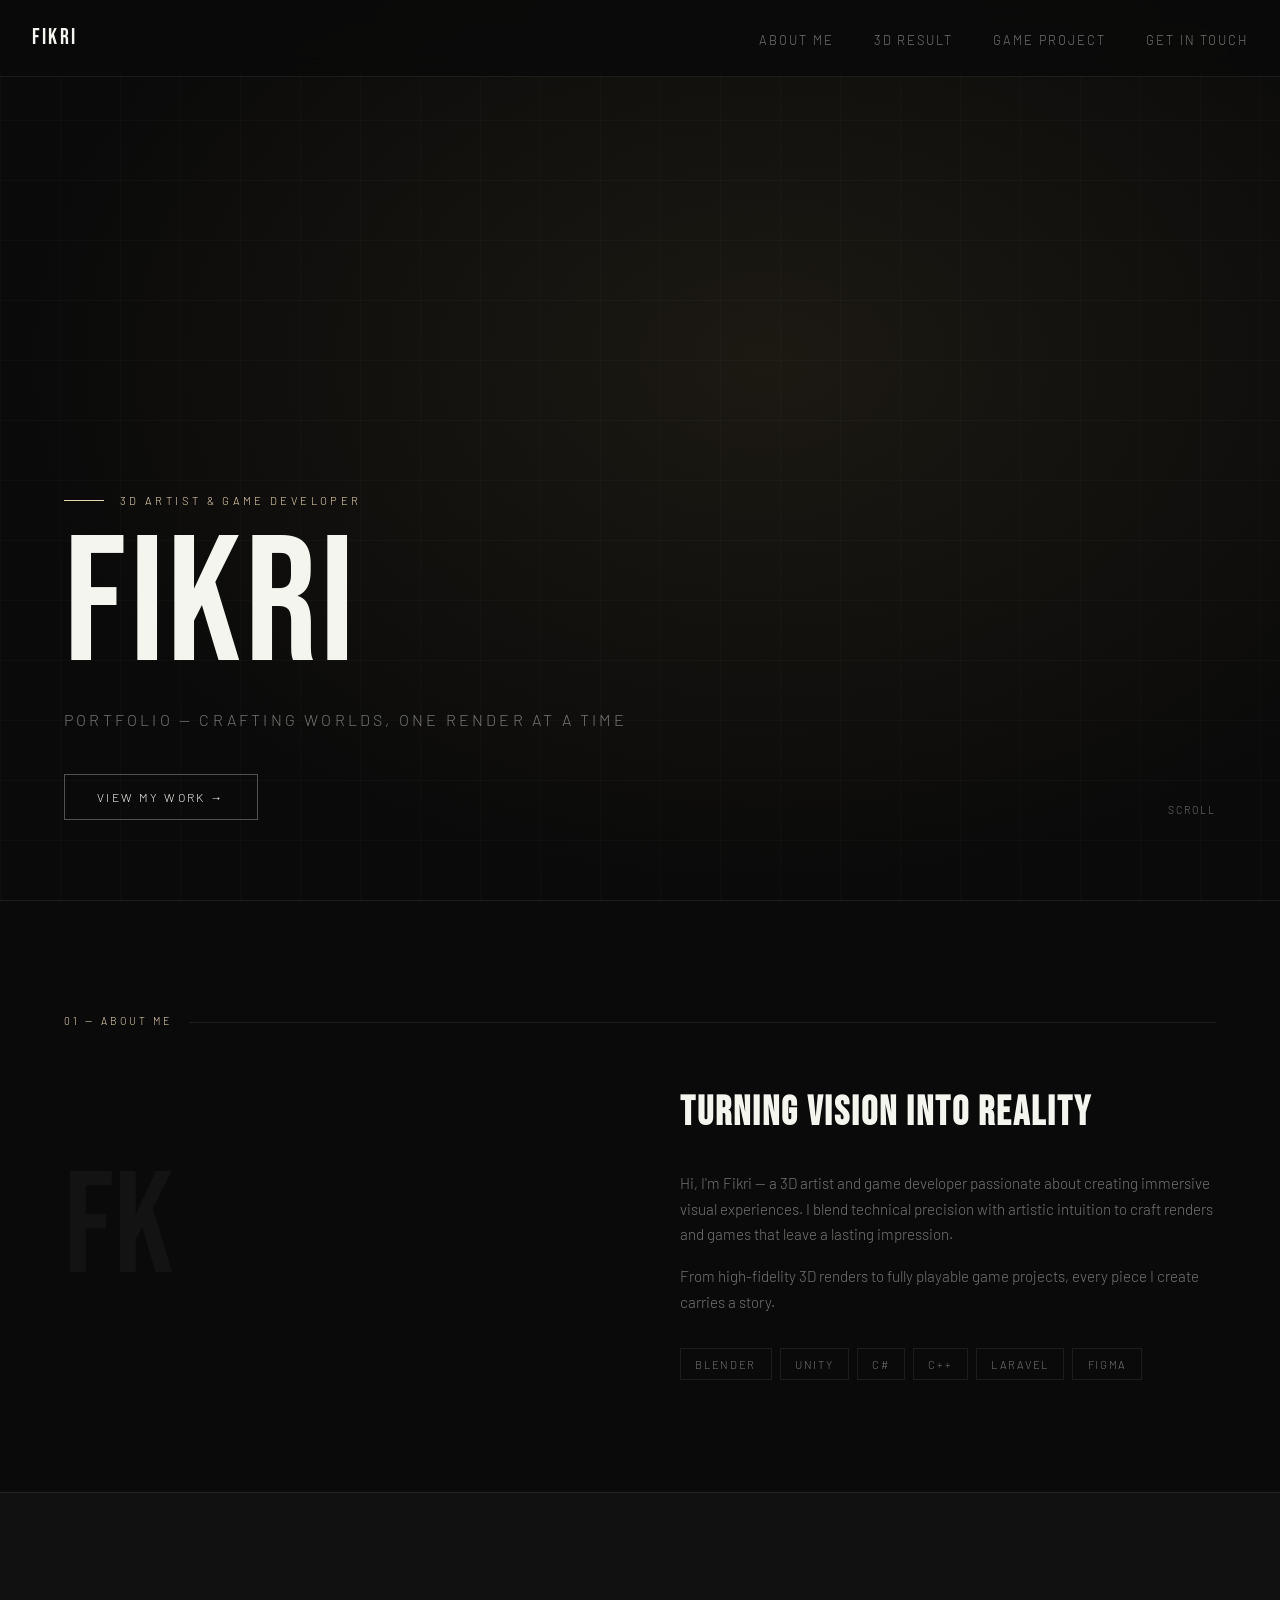
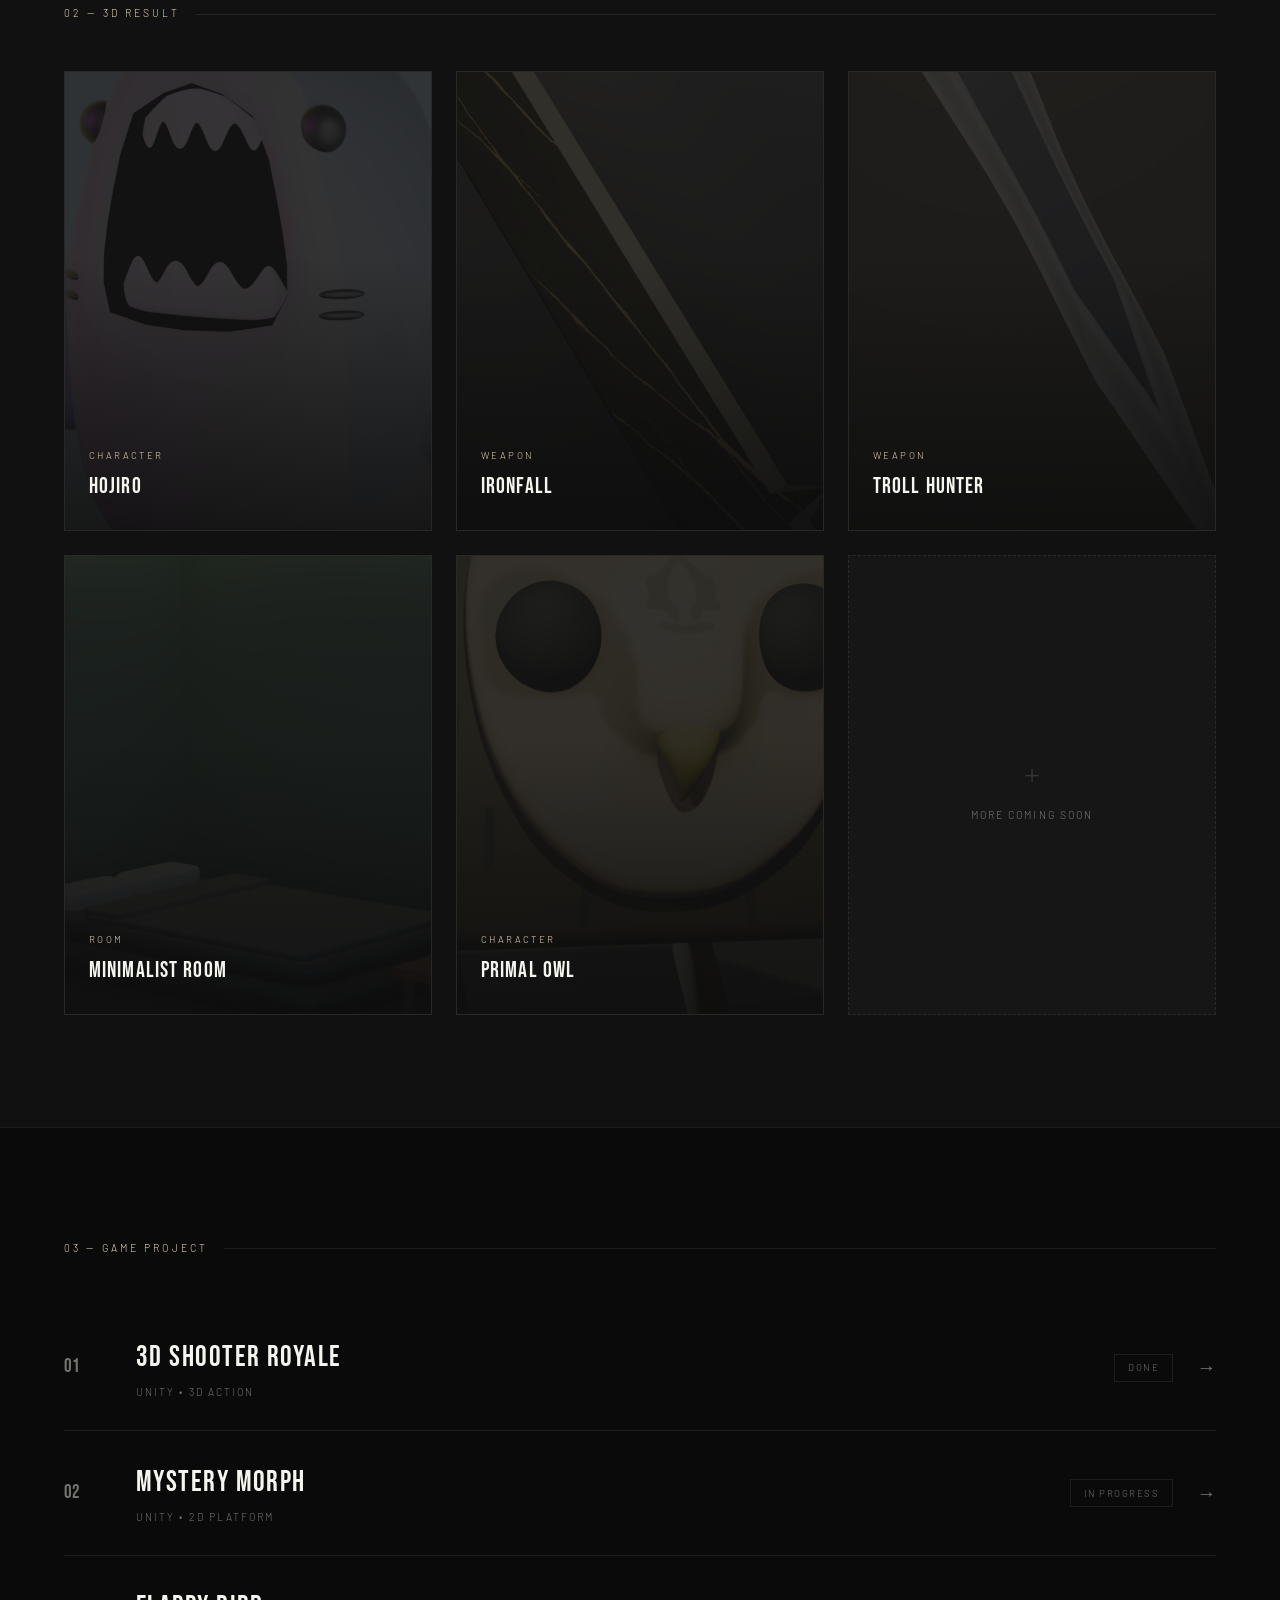
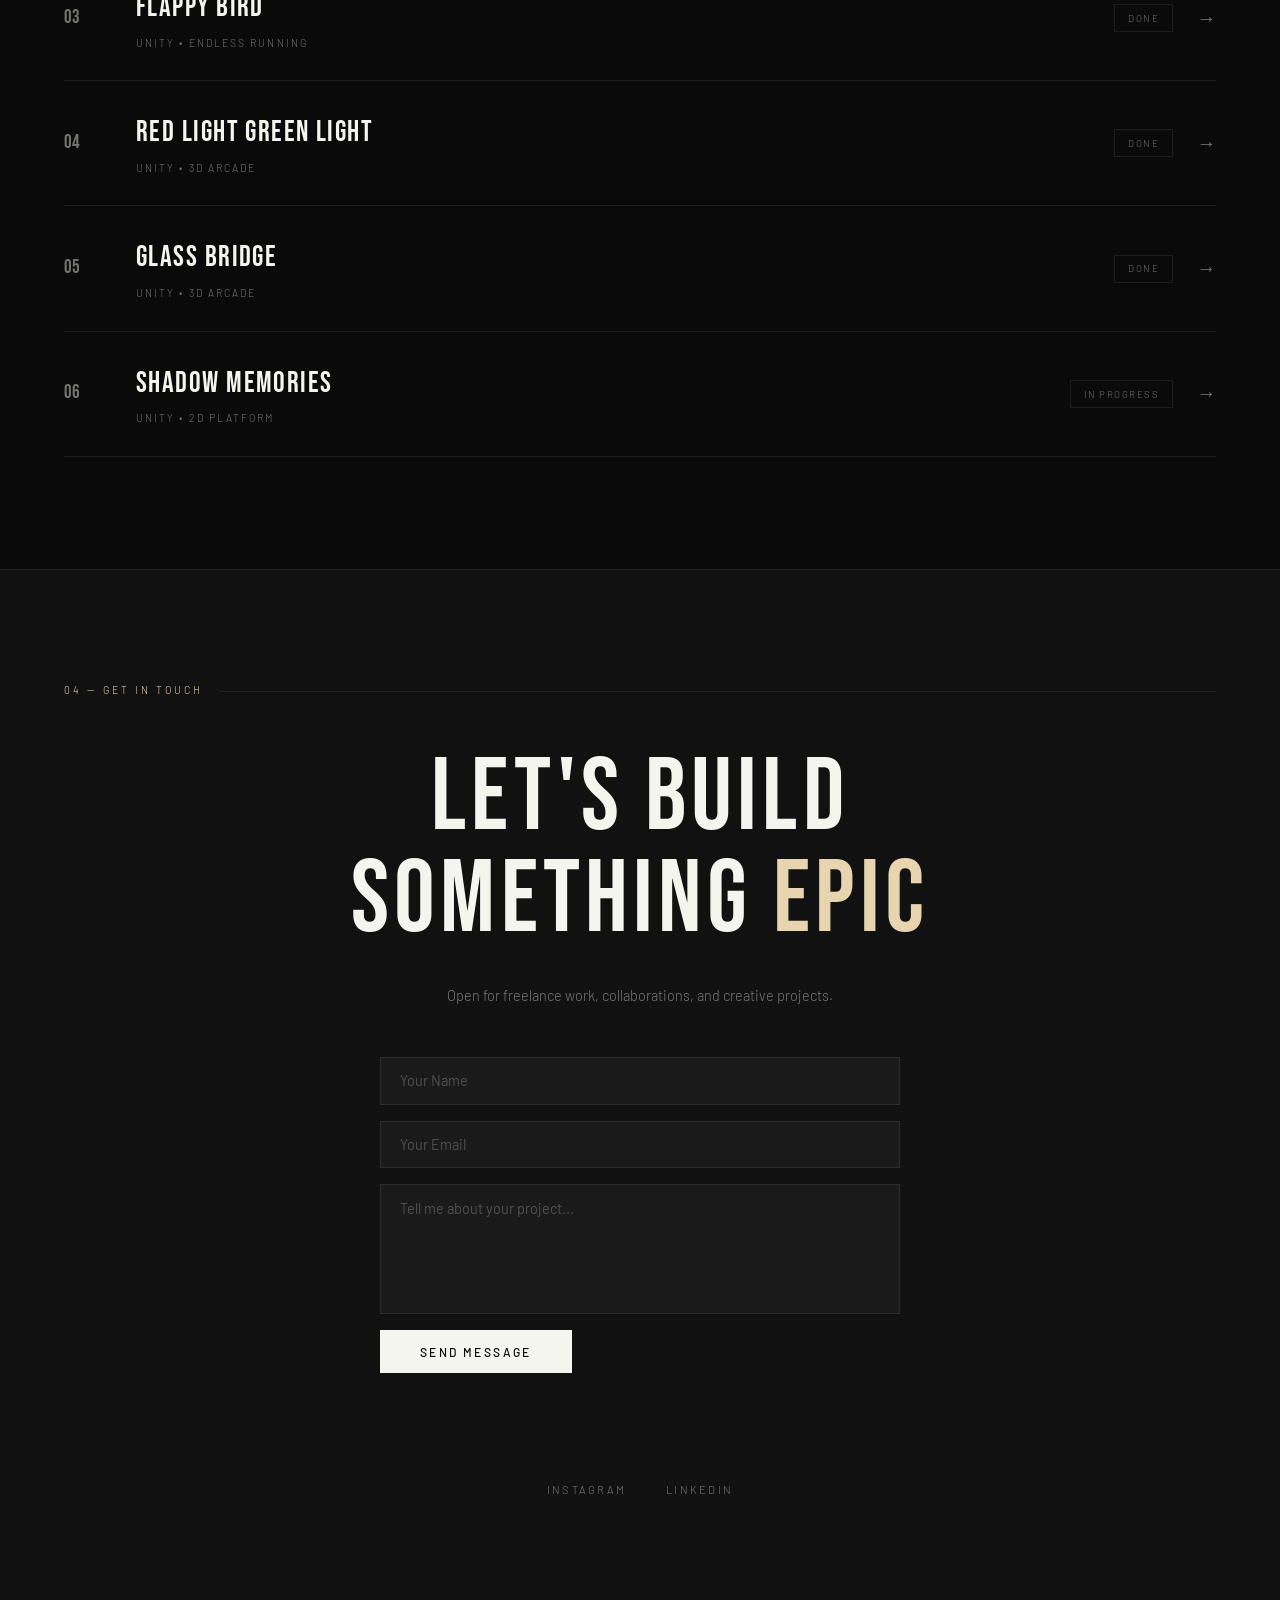
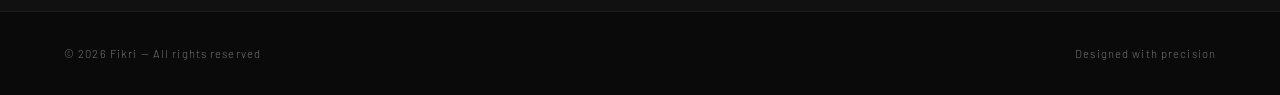
<file: index.html>
<!DOCTYPE html>
<html lang="en">
<head>
<meta charset="UTF-8"/>
<meta name="viewport" content="width=device-width, initial-scale=1.0"/>
<title>Fikri Portfolio</title>
<link href="https://fonts.googleapis.com/css2?family=Bebas+Neue&family=Barlow:wght@300;400;500&display=swap" rel="stylesheet"/>
<link rel="stylesheet" href="style.css"/>
</head>
<body>

<nav>
  <div class="nav-logo">FIKRI</div>
  <ul class="nav-links">
    <li><a href="#about">About Me</a></li>
    <li><a href="#works">3D Result</a></li>
    <li><a href="#games">Game Project</a></li>
    <li><a href="#contact">Get In Touch</a></li>
  </ul>
  <button class="hamburger" id="hamburger" onclick="toggleMenu()" aria-label="Toggle menu">
    <span></span><span></span><span></span>
  </button>
</nav>

<div class="nav-drawer" id="drawer">
  <a href="#about" onclick="closeMenu()">About Me</a>
  <a href="#works" onclick="closeMenu()">3D Result</a>
  <a href="#games" onclick="closeMenu()">Game Project</a>
  <a href="#contact" onclick="closeMenu()">Get In Touch</a>
</div>

<!-- HERO -->
<section class="hero" id="home">
  <div class="hero-bg"></div>
  <div class="hero-grid"></div>
  <div class="hero-content">
    <div class="hero-eyebrow">3D Artist &amp; Game Developer</div>
    <div class="hero-name">FIKRI</div>
    <div class="hero-sub">Portfolio — Crafting worlds, one render at a time</div>
    <a class="hero-cta" href="#works">View My Work &rarr;</a>
  </div>
  <div class="hero-scroll">
    <div class="scroll-line"></div>
    Scroll
  </div>
</section>

<!-- ABOUT -->
<section id="about">
  <div class="section-label">01 &mdash; About Me</div>
  <div class="about-grid">
    <div class="about-number">FK</div>
    <div class="about-text">
      <h2>Turning Vision Into Reality</h2>
      <p>Hi, I'm Fikri — a 3D artist and game developer passionate about creating immersive visual experiences. I blend technical precision with artistic intuition to craft renders and games that leave a lasting impression.</p>
      <p>From high-fidelity 3D renders to fully playable game projects, every piece I create carries a story.</p>
      <div class="about-tags">
        <span class="tag">Blender</span>
        <span class="tag">Unity</span>
        <span class="tag">C#</span>
        <span class="tag">C++</span>
        <span class="tag">Laravel</span>
        <span class="tag">Figma</span>
        <!-- <span class="tag">Cinema 4D</span> -->
        <!-- <span class="tag">Unreal Engine</span> -->
        <!-- <span class="tag">Substance Painter</span> -->
        <!-- <span class="tag">After Effects</span> -->
      </div>
    </div>
  </div>
</section>


<!-- 3D WORKS -->
<section id="works">
  <div class="section-label">02 &mdash; 3D Result</div>
  <div class="works-grid">

    <div class="work-card" onclick="goToGallery('hojiro')">
      <div class="work-visual">
        <img src="img/HOJIRO/HOJIROOVERVIEW.png" alt="Hojiro">
      </div>
      <div class="work-overlay"></div>
      <div class="work-info"><div class="work-cat">Character</div><div class="work-title">Hojiro</div></div>
    </div>

    <div class="work-card" onclick="goToGallery('ironfall')">
      <div class="work-visual">
        <img src="img/IRONFALL/IRONFALLOVERVIEW.png" alt="Ironfall">
      </div>
      <div class="work-overlay"></div>
      <div class="work-info"><div class="work-cat">Weapon</div><div class="work-title">Ironfall</div></div>
    </div>

    <div class="work-card" onclick="goToGallery('ironshard')">
      <div class="work-visual">
        <img src="img/IRONSHARD/IronShard_LowPoly.png" alt="Troll Hunter">
      </div>
      <div class="work-overlay"></div>
      <div class="work-info"><div class="work-cat">Weapon</div><div class="work-title">Troll Hunter</div></div>
    </div>

    <div class="work-card" onclick="goToGallery('room')">
      <div class="work-visual">
        <img src="img/ROOM/ROOMOVERVIEW.png" alt="Minimalist Room">
      </div>
      <div class="work-overlay"></div>
      <div class="work-info"><div class="work-cat">Room</div><div class="work-title">Minimalist Room</div></div>
    </div>

    <div class="work-card" onclick="goToGallery('primalowl')">
      <div class="work-visual">
        <img src="img/PRIMALOWL/PRIMAL_OWL.png" alt="Primal Owl">
      </div>
      <div class="work-overlay"></div>
      <div class="work-info"><div class="work-cat">Character</div><div class="work-title">Primal Owl</div></div>
    </div>

    <div class="work-card" style="border-style:dashed; display:flex; align-items:center; justify-content:center; cursor:default;">
      <div style="text-align:center; color:var(--muted);">
        <div style="font-size:2rem; margin-bottom:0.5rem; opacity:0.3;">+</div>
        <div style="font-size:0.65rem; letter-spacing:0.2em; text-transform:uppercase;">More Coming Soon</div>
      </div>
    </div>

  </div>
</section>

<!-- GAME PROJECTS -->
<section id="games">
  <div class="section-label">03 &mdash; Game Project</div>

  <!-- 3D Shooter -->
  <div class="games-list">
    <div class="game-row" onclick="goToGame('shooterroyale')">
      <div class="game-left">
        <div class="game-num">01</div>
        <div>
          <div class="game-name">3D Shooter Royale</div>
          <div class="game-platform">Unity &bull; 3D Action</div>
        </div>
      </div>
      <div class="game-right">
        <span class="game-badge">Done</span>
        <span class="arrow">→</span>
      </div>
    </div>
    
    <!-- Mystery Norph -->
    <div class="games-list">
      <div class="game-row" onclick="goToGame('mysterymorph')">
        <div class="game-left">
          <div class="game-num">02</div>
          <div>
            <div class="game-name">Mystery Morph</div>
            <div class="game-platform">Unity &bull; 2D Platform</div>
          </div>
        </div>
        <div class="game-right">
          <span class="game-badge">In Progress</span>
          <span class="arrow">→</span>
        </div>
      </div>
      
    <!-- Flappy Bird -->
    <div class="games-list">
      <div class="game-row" onclick="goToGame('flappybird')">
        <div class="game-left">
          <div class="game-num">03</div>
          <div>
            <div class="game-name">Flappy Bird</div>
            <div class="game-platform">Unity &bull; Endless Running</div>
          </div>
        </div>
        <div class="game-right">
          <span class="game-badge">Done</span>
          <span class="arrow">→</span>
        </div>
      </div>

    <!-- RLGL -->
    <div class="games-list">
      <div class="game-row" onclick="goToGame('rlgl')">
        <div class="game-left">
          <div class="game-num">04</div>
          <div>
            <div class="game-name">Red Light Green Light</div>
            <div class="game-platform">Unity &bull; 3D Arcade</div>
          </div>
        </div>
        <div class="game-right">
          <span class="game-badge">Done</span>
          <span class="arrow">→</span>
        </div>
      </div>

    <!-- Glass Bridge -->
    <div class="games-list">
      <div class="game-row" onclick="goToGame('glassbridge')">
        <div class="game-left">
          <div class="game-num">05</div>
          <div>
            <div class="game-name">Glass Bridge</div>
            <div class="game-platform">Unity &bull; 3D Arcade</div>
          </div>
        </div>
        <div class="game-right">
          <span class="game-badge">Done</span>
          <span class="arrow">→</span>
        </div>
      </div>

    <!-- Shadow Memories -->
    <div class="games-list">
      <div class="game-row" onclick="goToGame('shadowmemories')">
        <div class="game-left">
          <div class="game-num">06</div>
          <div>
            <div class="game-name">Shadow Memories</div>
            <div class="game-platform">Unity &bull; 2D Platform</div>
          </div>
        </div>
        <div class="game-right">
          <span class="game-badge">In Progress</span>
          <span class="arrow">→</span>
        </div>
      </div>
</section>

<!-- CONTACT -->
<section id="contact">
  <div class="section-label">04 &mdash; Get In Touch</div>
  <div class="contact-big">Let's Build<br>Something <span>Epic</span></div>
  <div class="contact-sub">Open for freelance work, collaborations, and creative projects.</div>

  <form class="contact-form" id="contactForm" action="https://formspree.io/f/xbglkqzp" method="POST">
    <input type="text" name="name" placeholder="Your Name" required/>
    <input type="email" name="email" placeholder="Your Email" required/>
    <input type="text" name="_subject" placeholder="Subject" style="display:none"/> <!-- optional -->
    <textarea name="message" placeholder="Tell me about your project..." required></textarea>

    <input type="text" name="_gotcha" style="display:none"/>

    <button type="submit" class="submit-btn">Send Message</button>
    <div class="form-status" id="formStatus"></div>
  </form>

  <div class="contact-socials">
    <a href="https://www.instagram.com/fikrm27?stkn=M3NpeHZ2cGkyZHk4" target="_blank" rel="noopener noreferrer">Instagram</a>
    <a href="https://www.linkedin.com/in/fikri-rafi-maulana-34552b251/" target="_blank" rel="noopener noreferrer">LinkedIn</a>
  </div>
</section>

<footer>
  <div>© 2026 Fikri — All rights reserved</div>
  <div>Designed with precision</div>
</footer>

<script>
  function toggleMenu() {
    const h = document.getElementById('hamburger');
    const d = document.getElementById('drawer');
    h.classList.toggle('open');
    d.classList.toggle('open');
    document.body.style.overflow = d.classList.contains('open') ? 'hidden' : '';
  }
  function closeMenu() {
    document.getElementById('hamburger').classList.remove('open');
    document.getElementById('drawer').classList.remove('open');
    document.body.style.overflow = '';
  }
  function toggleMenu() {
    const h = document.getElementById('hamburger');
    const d = document.getElementById('drawer');
    h.classList.toggle('open');
    d.classList.toggle('open');
    document.body.style.overflow = d.classList.contains('open') ? 'hidden' : '';
  }
  function closeMenu() {
    document.getElementById('hamburger').classList.remove('open');
    document.getElementById('drawer').classList.remove('open');
    document.body.style.overflow = '';
  }

  function goToGallery(project) {
    window.location.href = 'gallery.html?project=' + project;
  }
    function toggleMenu() {
    const h = document.getElementById('hamburger');
    const d = document.getElementById('drawer');
    h.classList.toggle('open');
    d.classList.toggle('open');
    document.body.style.overflow = d.classList.contains('open') ? 'hidden' : '';
  }
  function closeMenu() {
    document.getElementById('hamburger').classList.remove('open');
    document.getElementById('drawer').classList.remove('open');
    document.body.style.overflow = '';
  }

  function goToGallery(project) {
    window.location.href = 'gallery.html?project=' + project;
  }

  function goToGame(game) {
    window.location.href = 'games.html?game=' + game;
  }

  const contactForm = document.getElementById('contactForm');
  if (contactForm) {
    contactForm.addEventListener('submit', async function (e) {
      e.preventDefault();
      const btn = contactForm.querySelector('.submit-btn');
      const status = document.getElementById('formStatus');
      const originalText = btn.textContent;

      btn.textContent = 'Sending...';
      btn.disabled = true;
      status.textContent = '';
      status.className = 'form-status';

      try {
        const response = await fetch(contactForm.action, {
          method: 'POST',
          body: new FormData(contactForm),
          headers: { 'Accept': 'application/json' }
        });

        if (response.ok) {
          status.textContent = '✓ Message sent successfully. I\'ll get back to you soon!';
          status.classList.add('success');
          contactForm.reset();
        } else {
          throw new Error('Failed');
        }
      } catch (err) {
        status.textContent = '✗ Something went wrong. Please try again or email me directly.';
        status.classList.add('error');
      } finally {
        btn.textContent = originalText;
        btn.disabled = false;
      }
    });
  }



</script>

</body>
</html>
</file>
<file: style.css>
*, *::before, *::after { box-sizing: border-box; margin: 0; padding: 0; }

:root {
  --black: #0a0a0a;
  --dark: #111111;
  --card: #161616;
  --border: rgba(255,255,255,0.08);
  --white: #f5f5f0;
  --muted: rgba(245,245,240,0.45);
  --accent: #e8d5b0;
}

html { scroll-behavior: smooth; }

body {
  background: var(--black);
  color: var(--white);
  font-family: 'Barlow', sans-serif;
  font-weight: 300;
  line-height: 1.7;
  min-height: 100vh;
  overflow-x: hidden;
}

/* NAV */
nav {
  position: fixed;
  top: 0;
  left: 0;
  right: 0;
  z-index: 100;
  display: flex;
  justify-content: space-between;
  align-items: center;
  padding: 1.2rem 2rem;
  background: rgba(10,10,10,0.92);
  backdrop-filter: blur(12px);
  border-bottom: 0.5px solid var(--border);
}

.nav-logo {
  font-family: 'Bebas Neue', sans-serif;
  font-size: 1.4rem;
  letter-spacing: 0.1em;
}

.hamburger {
  display: none;
  flex-direction: column;
  gap: 5px;
  cursor: pointer;
  padding: 4px;
  background: none;
  border: none;
}

.hamburger span {
  display: block;
  width: 22px;
  height: 0.5px;
  background: var(--white);
  transition: all 0.3s;
}

.hamburger.open span:nth-child(1) { transform: translateY(5.5px) rotate(45deg); }
.hamburger.open span:nth-child(2) { opacity: 0; }
.hamburger.open span:nth-child(3) { transform: translateY(-5.5px) rotate(-45deg); }

.nav-links {
  display: flex;
  gap: 2.5rem;
  list-style: none;
}

.nav-links a {
  color: var(--muted);
  text-decoration: none;
  font-size: 0.8rem;
  letter-spacing: 0.15em;
  text-transform: uppercase;
  transition: color 0.3s;
}

.nav-links a:hover { color: var(--white); }

.nav-drawer {
  display: none;
  position: fixed;
  top: 0;
  left: 0;
  right: 0;
  bottom: 0;
  z-index: 99;
  background: rgba(10,10,10,0.97);
  flex-direction: column;
  align-items: center;
  justify-content: center;
  gap: 2.5rem;
}

.nav-drawer.open { display: flex; }

.nav-drawer a {
  color: var(--white);
  text-decoration: none;
  font-family: 'Bebas Neue', sans-serif;
  font-size: 2.5rem;
  letter-spacing: 0.08em;
  transition: color 0.3s;
}

.nav-drawer a:hover { color: var(--accent); }

/* HERO */
.hero {
  min-height: 100vh;
  display: flex;
  flex-direction: column;
  justify-content: flex-end;
  padding: 0 4rem 5rem;
  position: relative;
  overflow: hidden;
}

.hero-bg {
  position: absolute;
  inset: 0;
  background: radial-gradient(ellipse at 60% 40%, rgba(40,35,25,0.6) 0%, var(--black) 70%);
}

.hero-grid {
  position: absolute;
  inset: 0;
  background-image: linear-gradient(rgba(255,255,255,0.02) 1px, transparent 1px),
                    linear-gradient(90deg, rgba(255,255,255,0.02) 1px, transparent 1px);
  background-size: 60px 60px;
}

.hero-content { position: relative; z-index: 1; }

.hero-eyebrow {
  font-size: 0.7rem;
  letter-spacing: 0.3em;
  text-transform: uppercase;
  color: var(--accent);
  margin-bottom: 1rem;
  display: flex;
  align-items: center;
  gap: 1rem;
}

.hero-eyebrow::before {
  content: '';
  display: block;
  width: 40px;
  height: 0.5px;
  background: var(--accent);
}

.hero-name {
  font-family: 'Bebas Neue', sans-serif;
  font-size: clamp(5rem, 14vw, 12rem);
  line-height: 0.9;
  letter-spacing: 0.02em;
}

.hero-sub {
  font-size: 1rem;
  letter-spacing: 0.2em;
  text-transform: uppercase;
  color: var(--muted);
  margin-top: 1.2rem;
  margin-bottom: 2.5rem;
}

.hero-cta {
  display: inline-flex;
  align-items: center;
  gap: 0.75rem;
  border: 0.5px solid rgba(245,245,240,0.3);
  padding: 0.75rem 2rem;
  font-size: 0.75rem;
  letter-spacing: 0.2em;
  text-transform: uppercase;
  color: var(--white);
  text-decoration: none;
  transition: background 0.3s, border-color 0.3s;
  background: transparent;
}

.hero-cta:hover {
  background: rgba(255,255,255,0.06);
  border-color: var(--accent);
  color: var(--accent);
}

.hero-scroll {
  position: absolute;
  right: 4rem;
  bottom: 5rem;
  z-index: 1;
  display: flex;
  flex-direction: column;
  align-items: center;
  gap: 0.5rem;
  font-size: 0.65rem;
  letter-spacing: 0.2em;
  text-transform: uppercase;
  color: var(--muted);
}

.scroll-line {
  width: 0.5px;
  height: 60px;
  background: linear-gradient(to bottom, var(--muted), transparent);
}

/* SECTIONS */
section { padding: 7rem 4rem; }

.section-label {
  font-size: 0.65rem;
  letter-spacing: 0.3em;
  text-transform: uppercase;
  color: var(--accent);
  margin-bottom: 3rem;
  display: flex;
  align-items: center;
  gap: 1rem;
}

.section-label::after {
  content: '';
  flex: 1;
  height: 0.5px;
  background: var(--border);
}

/* ABOUT */
#about { border-top: 0.5px solid var(--border); }

.about-grid {
  display: grid;
  grid-template-columns: 1fr 1fr;
  gap: 5rem;
  align-items: center;
}

.about-number {
  font-family: 'Bebas Neue', sans-serif;
  font-size: 9rem;
  color: rgba(255,255,255,0.04);
  line-height: 1;
  user-select: none;
}

.about-text h2 {
  font-family: 'Bebas Neue', sans-serif;
  font-size: 2.5rem;
  letter-spacing: 0.05em;
  margin-bottom: 1.5rem;
}

.about-text p {
  color: var(--muted);
  font-size: 0.95rem;
  margin-bottom: 1rem;
}

.about-tags {
  display: flex;
  flex-wrap: wrap;
  gap: 0.5rem;
  margin-top: 2rem;
}

.tag {
  border: 0.5px solid var(--border);
  padding: 0.35rem 0.9rem;
  font-size: 0.7rem;
  letter-spacing: 0.15em;
  text-transform: uppercase;
  color: var(--muted);
}

/* 3D WORKS */
#works {
  border-top: 0.5px solid var(--border);
  background: var(--dark);
}

.works-grid {
  display: grid;
  grid-template-columns: repeat(3, 1fr);
  gap: 1.5rem;
}

.work-card {
  background: var(--card);
  border: 0.5px solid var(--border);
  aspect-ratio: 4/5;
  position: relative;
  overflow: hidden;
  cursor: pointer;
  transition: border-color 0.4s;
  display: flex;
  flex-direction: column;
  justify-content: flex-end;
}

.work-card:hover { border-color: rgba(255,255,255,0.25); }
.work-card:hover .work-overlay { opacity: 1; }

.work-visual {
  position: absolute;
  inset: 0;
  display: flex;
  align-items: center;
  justify-content: center;
  font-size: 5rem;
  opacity: 0.15;
}

.work-overlay {
  position: absolute;
  inset: 0;
  background: linear-gradient(to top, rgba(10,10,10,0.95) 0%, transparent 60%);
  opacity: 0.7;
  transition: opacity 0.4s;
}

.work-info {
  position: relative;
  z-index: 1;
  padding: 1.5rem;
}

.work-cat {
  font-size: 0.6rem;
  letter-spacing: 0.25em;
  text-transform: uppercase;
  color: var(--accent);
  margin-bottom: 0.3rem;
}

.work-title {
  font-family: 'Bebas Neue', sans-serif;
  font-size: 1.4rem;
  letter-spacing: 0.05em;
}

/* GAME PROJECTS */
#games { border-top: 0.5px solid var(--border); }

.game-row {
  display: flex;
  align-items: center;
  justify-content: space-between;
  padding: 1.75rem 0;
  border-bottom: 0.5px solid var(--border);
  cursor: pointer;
  transition: padding-left 0.3s;
  position: relative;
}

.game-row::before {
  content: '';
  position: absolute;
  left: 0;
  top: 0;
  bottom: 0;
  width: 0;
  background: rgba(232,213,176,0.06);
  transition: width 0.3s;
}

.game-row:hover::before { width: 100%; }
.game-row:hover { padding-left: 1.5rem; }
.game-row:hover .game-num { color: var(--accent); }

.game-left {
  display: flex;
  align-items: center;
  gap: 2rem;
}

.game-num {
  font-family: 'Bebas Neue', sans-serif;
  font-size: 1.2rem;
  color: var(--muted);
  min-width: 2.5rem;
  transition: color 0.3s;
}

.game-name {
  font-family: 'Bebas Neue', sans-serif;
  font-size: 1.8rem;
  letter-spacing: 0.05em;
}

.game-platform {
  font-size: 0.65rem;
  letter-spacing: 0.2em;
  text-transform: uppercase;
  color: var(--muted);
  margin-top: 0.1rem;
}

.game-right {
  display: flex;
  align-items: center;
  gap: 1.5rem;
  flex-shrink: 0;
}

.game-badge {
  border: 0.5px solid var(--border);
  padding: 0.3rem 0.8rem;
  font-size: 0.6rem;
  letter-spacing: 0.15em;
  text-transform: uppercase;
  color: var(--muted);
}

.arrow {
  font-size: 1.2rem;
  color: var(--muted);
}

/* CONTACT */
#contact {
  border-top: 0.5px solid var(--border);
  background: var(--dark);
  text-align: center;
}

.contact-big {
  font-family: 'Bebas Neue', sans-serif;
  font-size: clamp(3rem, 8vw, 7rem);
  letter-spacing: 0.05em;
  line-height: 1;
  margin-bottom: 2rem;
}

.contact-big span { color: var(--accent); }

.contact-sub {
  color: var(--muted);
  font-size: 0.9rem;
  margin-bottom: 3rem;
}

.contact-form {
  max-width: 520px;
  margin: 0 auto;
  display: flex;
  flex-direction: column;
  gap: 1rem;
  text-align: left;
}

.contact-form input,
.contact-form textarea {
  background: rgba(255,255,255,0.04);
  border: 0.5px solid var(--border);
  color: var(--white);
  padding: 0.9rem 1.2rem;
  font-family: 'Barlow', sans-serif;
  font-size: 0.9rem;
  outline: none;
  resize: none;
  transition: border-color 0.3s;
  width: 100%;
}

.contact-form input::placeholder,
.contact-form textarea::placeholder {
  color: rgba(245,245,240,0.25);
}

.contact-form input:focus,
.contact-form textarea:focus {
  border-color: rgba(232,213,176,0.4);
}

.contact-form textarea { height: 130px; }

.submit-btn {
  background: var(--white);
  color: var(--black);
  border: none;
  padding: 0.9rem 2.5rem;
  font-family: 'Barlow', sans-serif;
  font-size: 0.75rem;
  font-weight: 500;
  letter-spacing: 0.2em;
  text-transform: uppercase;
  cursor: pointer;
  transition: background 0.3s;
  align-self: flex-start;
}

.submit-btn:hover { background: var(--accent); }

.contact-socials {
  margin-top: 4rem;
  display: flex;
  justify-content: center;
  flex-wrap: wrap;
  gap: 2.5rem;
}

.contact-socials a {
  color: var(--muted);
  font-size: 0.7rem;
  letter-spacing: 0.2em;
  text-transform: uppercase;
  text-decoration: none;
  transition: color 0.3s;
}

.contact-socials a:hover { color: var(--white); }

/* FOOTER */
footer {
  border-top: 0.5px solid var(--border);
  padding: 2rem 4rem;
  display: flex;
  justify-content: space-between;
  align-items: center;
  font-size: 0.7rem;
  letter-spacing: 0.1em;
  color: var(--muted);
  flex-wrap: wrap;
  gap: 0.5rem;
}

/* MOBILE */
@media (max-width: 640px) {
  nav { padding: 1rem 1.25rem; }
  .nav-links { display: none; }
  .hamburger { display: flex; }

  section { padding: 4rem 1.25rem; }

  .hero { padding: 0 1.25rem 3.5rem; }
  .hero-sub { font-size: 0.7rem; }
  .hero-scroll { display: none; }

  .about-grid { grid-template-columns: 1fr; gap: 0; }
  .about-number { font-size: 5rem; margin-bottom: -1rem; }
  .about-text h2 { font-size: 1.75rem; }

  .works-grid { grid-template-columns: repeat(2, 1fr); gap: 0.75rem; }
  .work-visual { font-size: 2rem; }
  .work-title { font-size: 0.85rem; }
  .work-info { padding: 0.6rem; }

  .game-name { font-size: 1.2rem; }
  .game-badge { display: none; }
  .game-left { gap: 0.8rem; }

  .submit-btn { width: 100%; text-align: center; align-self: stretch; }

  footer { padding: 1.5rem 1.25rem; flex-direction: column; align-items: flex-start; }
}

/* ===============================
   GALLERY PAGE
=================================*/
.gallery-page {
  padding-top: 0;
}

.gallery-header {
  position: fixed;
  top: 0;
  left: 0;
  right: 0;
  z-index: 100;
  display: flex;
  justify-content: space-between;
  align-items: center;
  padding: 1.2rem 2rem;
  background: rgba(10,10,10,0.92);
  backdrop-filter: blur(12px);
  border-bottom: 0.5px solid var(--border);
}

.gallery-brand {
  font-family: 'Bebas Neue', sans-serif;
  font-size: 1.4rem;
  letter-spacing: 0.1em;
}

.back-btn {
  display: inline-flex;
  align-items: center;
  gap: 0.5rem;
  color: var(--white);
  text-decoration: none;
  font-size: 0.75rem;
  letter-spacing: 0.2em;
  text-transform: uppercase;
  padding: 0.5rem 1rem;
  border: 0.5px solid var(--border);
  transition: border-color 0.3s, color 0.3s;
}

.back-btn:hover {
  border-color: var(--accent);
  color: var(--accent);
}

/* Gallery Hero */
.gallery-hero {
  padding: 9rem 4rem 3rem;
  max-width: 900px;
}

.gallery-eyebrow {
  font-size: 0.7rem;
  letter-spacing: 0.3em;
  text-transform: uppercase;
  color: var(--accent);
  margin-bottom: 1rem;
  display: flex;
  align-items: center;
  gap: 1rem;
}

.gallery-eyebrow::before {
  content: '';
  display: block;
  width: 40px;
  height: 0.5px;
  background: var(--accent);
}

.gallery-title {
  font-family: 'Bebas Neue', sans-serif;
  font-size: clamp(3rem, 8vw, 6rem);
  line-height: 0.95;
  letter-spacing: 0.02em;
  margin-bottom: 1.5rem;
}

.gallery-desc {
  color: var(--muted);
  font-size: 0.95rem;
  max-width: 600px;
  line-height: 1.8;
}

/* Gallery Grid */
.gallery-grid-section {
  padding: 2rem 4rem 6rem;
}

.gallery-grid {
  display: grid;
  grid-template-columns: repeat(auto-fill, minmax(320px, 1fr));
  gap: 1.5rem;
}

.gallery-item {
  aspect-ratio: 4/3;
  overflow: hidden;
  border: 0.5px solid var(--border);
  background: var(--card);
  cursor: pointer;
  position: relative;
  transition: border-color 0.3s, transform 0.4s;
}

.gallery-item:hover {
  border-color: rgba(232,213,176,0.4);
}

.gallery-item img {
  width: 100%;
  height: 100%;
  object-fit: cover;
  transition: transform 0.6s ease;
  display: block;
}

.gallery-item:hover img {
  transform: scale(1.05);
}

/* Lightbox */
.lightbox {
  display: none;
  position: fixed;
  inset: 0;
  z-index: 200;
  background: rgba(5,5,5,0.96);
  align-items: center;
  justify-content: center;
  padding: 2rem;
}

.lightbox.open { display: flex; }

.lightbox-img {
  max-width: 90vw;
  max-height: 85vh;
  object-fit: contain;
  border: 0.5px solid var(--border);
  animation: fadeIn 0.3s ease;
}

@keyframes fadeIn {
  from { opacity: 0; transform: scale(0.98); }
  to { opacity: 1; transform: scale(1); }
}

.lightbox-close {
  position: absolute;
  top: 1.5rem;
  right: 2rem;
  background: none;
  border: none;
  color: var(--white);
  font-size: 2.5rem;
  font-weight: 300;
  cursor: pointer;
  line-height: 1;
  opacity: 0.7;
  transition: opacity 0.3s, color 0.3s;
  z-index: 1;
}

.lightbox-close:hover { opacity: 1; color: var(--accent); }

.lightbox-nav {
  position: absolute;
  top: 50%;
  transform: translateY(-50%);
  background: rgba(255,255,255,0.05);
  border: 0.5px solid var(--border);
  color: var(--white);
  font-size: 1.2rem;
  width: 3rem;
  height: 3rem;
  cursor: pointer;
  transition: background 0.3s, border-color 0.3s;
  display: flex;
  align-items: center;
  justify-content: center;
}

.lightbox-nav:hover {
  background: rgba(232,213,176,0.1);
  border-color: var(--accent);
  color: var(--accent);
}

.lightbox-prev { left: 2rem; }
.lightbox-next { right: 2rem; }

/* Mobile Gallery */
@media (max-width: 640px) {
  .gallery-hero { padding: 7rem 1.25rem 2rem; }
  .gallery-grid-section { padding: 1rem 1.25rem 4rem; }
  .gallery-grid { grid-template-columns: 1fr; gap: 1rem; }
  .gallery-header { padding: 1rem 1.25rem; }
  .back-btn { padding: 0.4rem 0.8rem; font-size: 0.65rem; }
  .lightbox-prev { left: 0.5rem; }
  .lightbox-next { right: 0.5rem; }
  .lightbox-nav { width: 2.5rem; height: 2.5rem; }
  .lightbox-close { top: 1rem; right: 1rem; font-size: 2rem; }
}

@media (max-width: 400px) {
  .hero-name { font-size: 19vw; }
}

/* ===============================
   GAME META INFO
=================================*/
.game-meta {
  display: flex;
  flex-wrap: wrap;
  gap: 2.5rem;
  margin-top: 2.5rem;
  padding-top: 2rem;
  border-top: 0.5px solid var(--border);
}

.meta-item {
  display: flex;
  flex-direction: column;
  gap: 0.3rem;
}

.meta-label {
  font-size: 0.6rem;
  letter-spacing: 0.25em;
  text-transform: uppercase;
  color: var(--muted);
}

.meta-value {
  font-family: 'Bebas Neue', sans-serif;
  font-size: 1.1rem;
  letter-spacing: 0.08em;
  color: var(--white);
}

/* Screenshot gallery pakai aspect ratio lebih lebar untuk game */
.gallery-page .gallery-item {
  aspect-ratio: 16/9;
}

@media (max-width: 640px) {
  .game-meta {
    gap: 1.5rem;
    margin-top: 1.5rem;
    padding-top: 1.5rem;
  }
  .meta-value { font-size: 0.95rem; }
}

.form-status {
  font-size: 0.8rem;
  letter-spacing: 0.05em;
  margin-top: 0.5rem;
  min-height: 1.2rem;
  transition: opacity 0.3s;
}

.form-status.success { color: #8fbc8f; }
.form-status.error   { color: #d67a7a; }

.submit-btn:disabled {
  opacity: 0.6;
  cursor: not-allowed;
}
</file>
